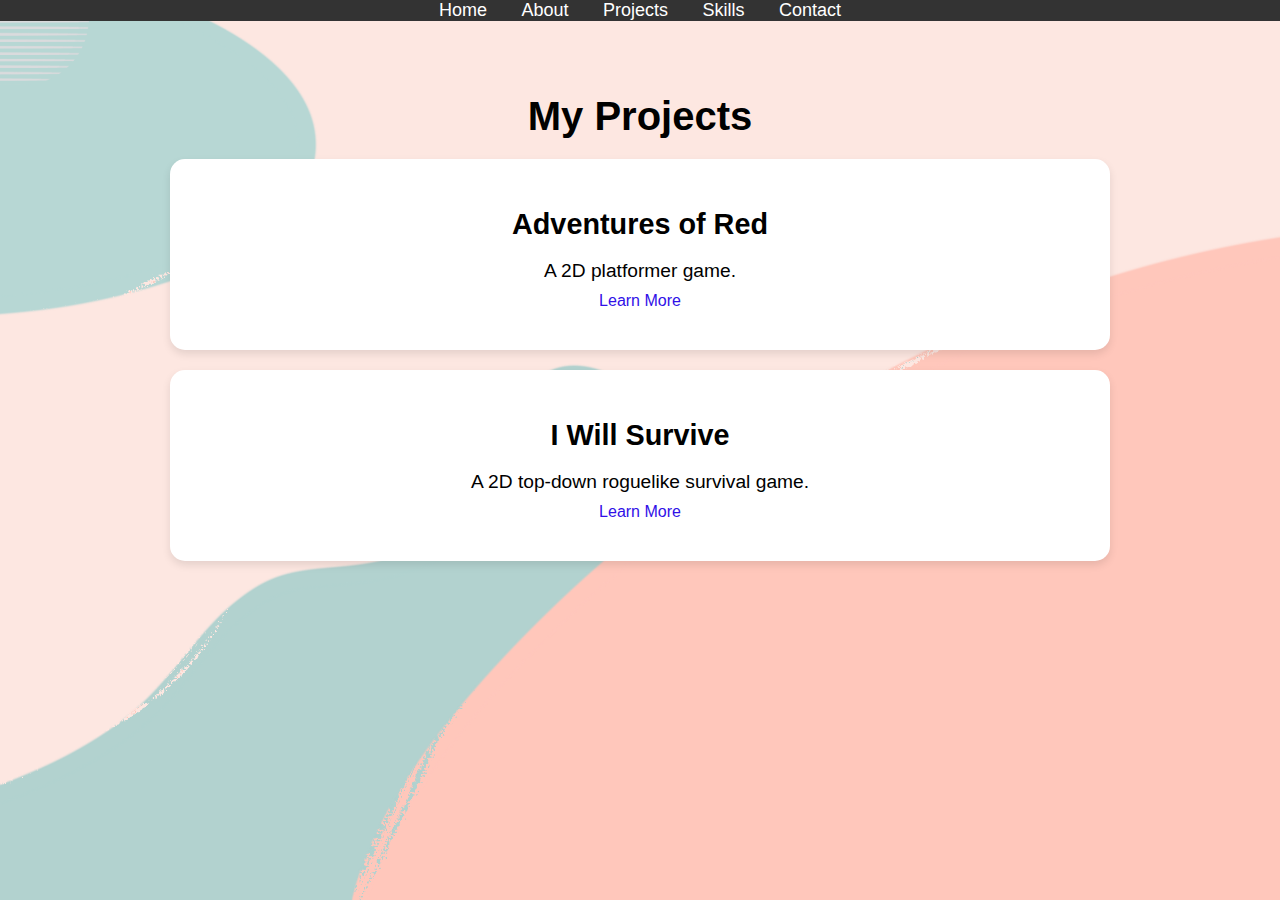
<file: projects.html>
<!DOCTYPE html>
<html lang="en">
<head>
    <meta charset="UTF-8">
    <meta name="viewport" content="width=device-width, initial-scale=1.0">
    <title>My Portfolio</title>
    <link rel="stylesheet" href="projects-style.css">
</head>
<body>
    <nav>
        <ul>
            <li><a href="index.html">Home</a></li>
            <li><a href="about.html">About</a></li>
            <li><a href="projects.html">Projects</a></li>
            <li><a href="skills.html">Skills</a></li>
            <li><a href="contact.html">Contact</a></li>
        </ul>
    </nav>

    <section class="projects">
        <h2>My Projects</h2>
        <div class="bubble">
            <div class="project">
                <h3>Adventures of Red</h3>
                <p>A 2D platformer game.</p>
                <a href="project-details.html?project=1">Learn More</a>
            </div>
        </div>
        <div class="bubble">
            <div class="project">
                <h3>I Will Survive</h3>
                <p>A 2D top-down roguelike survival game.</p>
                <a href="project-details2.html?project=2">Learn More</a>
            </div>
        </div>
    </section>
</body>
</html>
</file>
<file: projects-style.css>
body {
    font-family: Arial, sans-serif;
    margin: 0;
    padding: 0;
    background-image: url('background.jpg');
    background-size: cover;
    background-position: center;
    background-attachment: fixed;
}

/* Styling for navigation */
nav ul {
    list-style: none;
    padding: 0;
    text-align: center;
    background-color: #333;
    margin: 0;
}

nav ul li {
    display: inline;
    margin: 0 15px;
}

nav ul li a {
    color: white;
    text-decoration: none;
    font-size: 18px;
}

nav ul li a:hover {
    text-decoration: underline;
}

/* Projects section styling */
.projects {
    text-align: center;
    padding: 40px;
}

.projects h2 {
    font-size: 2.5rem;
    margin-bottom: 20px;
}

/* White bubble container */
.bubble {
    background-color: white;
    padding: 20px;
    margin: 20px auto;
    max-width: 900px;
    border-radius: 15px;
    box-shadow: 0 4px 8px rgba(0, 0, 0, 0.1);
}

.project {
    margin-bottom: 20px;
}

.project h3 {
    font-size: 1.8rem;
    margin-bottom: 10px;
}

.project p {
    font-size: 1.2rem;
    margin-bottom: 10px;
}

.project a {
    font-size: 1rem;
    color: #3010e7;
    text-decoration: none;
}

.project a:hover {
    text-decoration: underline;
}
</file>
